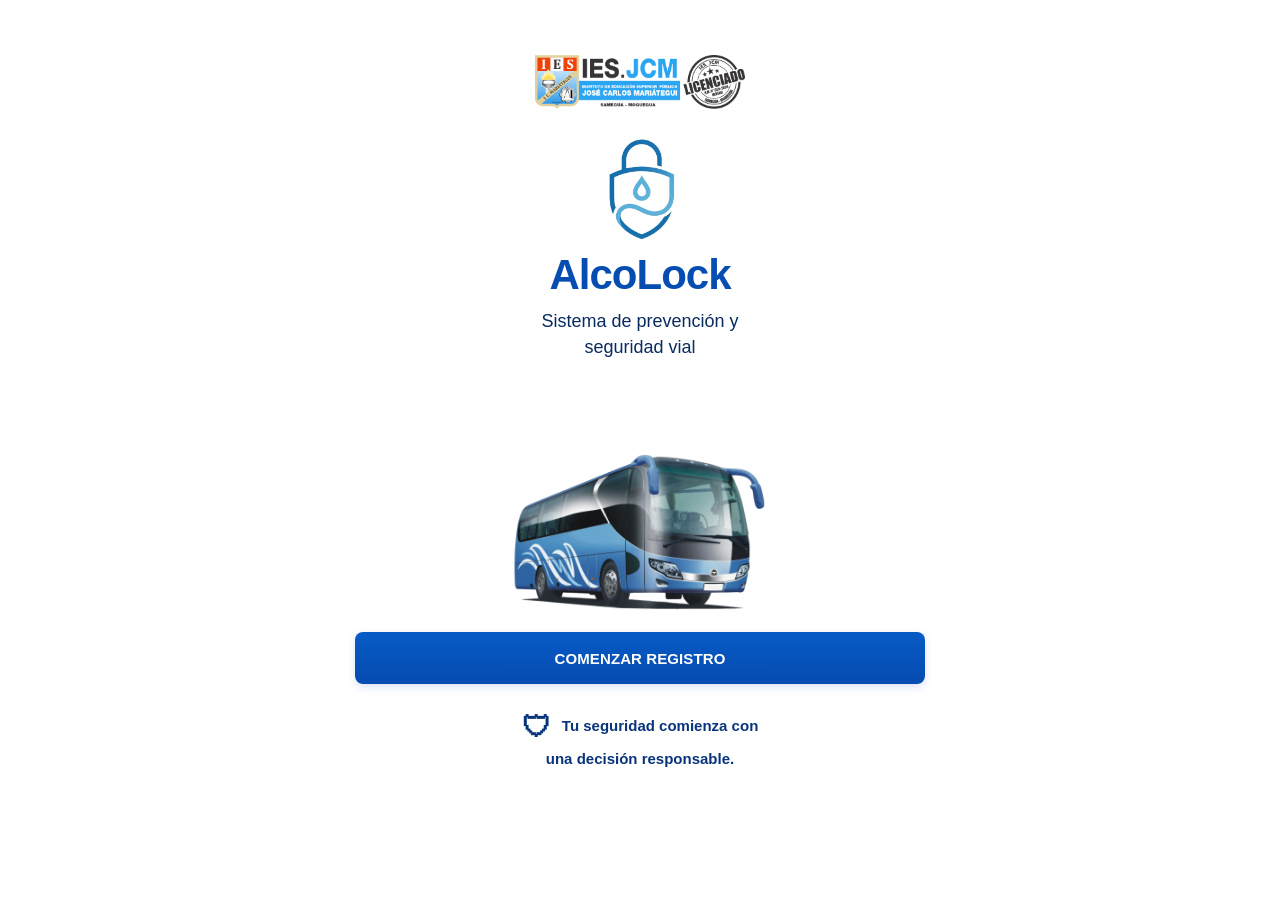
<file: docs/index.html>
<!doctype html>
<html lang="es">
<head>
<meta charset="utf-8">
<meta name="viewport" content="width=device-width, initial-scale=1, viewport-fit=cover">
<meta name="theme-color" content="#064db2">
<title>AlcoLock | Registro</title>
<link rel="stylesheet" href="static/css/style.css">
</head>
<body>
<main class="app-shell">
  <section class="phone-app" id="app">
    <header class="topbar hidden" id="topbar">
      <button class="icon-btn" id="backBtn" aria-label="Volver">‹</button>
      <div class="brand-name">AlcoLock</div><div class="top-spacer"></div>
    </header>
    <div class="progress hidden" id="progress"></div>

    <section class="screen active welcome" data-step="1">
      <img class="brand-image" src="static/img/logo-iesjcm-2026.png" alt="Perú y MINEDU">
      <img class="alco-logo" src="static/img/logo-alcolock.png" alt="AlcoLock">
      <h1>AlcoLock</h1><p class="tagline">Sistema de prevención y<br>seguridad vial</p>
      <div class="hero-images">
        <img class="hero-image bus-image" src="static/img/bus.png" alt="Bus de transporte">
        <!-- <img class="hero-image device-image" src="static/img/alcolock.jpg" alt="Dispositivo AlcoLock"> -->
      </div>
      <button class="primary" data-next>COMENZAR REGISTRO</button>
      <p class="security-note"><span class="shield">🛡</span> Tu seguridad comienza con<br>una decisión responsable.</p>
    </section>

    <section class="screen" data-step="2">
      <div class="section-title"><h2>Tipo de servicio</h2><p>Selecciona el tipo de servicio que realizas.</p></div>
      <div class="segmented"><button class="choice selected" data-service="Interprovincial"><img class="ui-icon" src="static/img/icon-bus.svg" alt="">Interprovincial</button><button class="choice" data-service="Público urbano"><img class="ui-icon" src="static/img/icon-edificio.svg" alt="">Público urbano</button></div>
      <label>Empresa de transporte<select id="empresa"><option value="">Selecciona o ingresa tu empresa</option><option>Transportes Moquegua Turístico SRL</option><option>Empresa de Transporte Regional</option><option>Otra empresa</option></select></label>
      <label>DNI<input id="dni" inputmode="numeric" maxlength="8" placeholder="Ingresa tu DNI"></label>
      <label>Nombres<input id="nombres" maxlength="80" placeholder="Ingresa tus nombres"></label>
      <label>Apellidos<input id="apellidos" maxlength="100" placeholder="Ingresa tus apellidos"></label>
      <label>Celular<div class="phone"><span>+51</span><input id="celular" inputmode="numeric" maxlength="9" placeholder="Ingresa tu número"></div></label>
      <button class="primary" data-next>CONTINUAR</button><p class="privacy"><img class="ui-icon tiny-icon" src="static/img/icon-candado.svg" alt=""> Tu información está protegida</p>
    </section>

    <section class="screen" data-step="3">
      <div class="section-title"><h2>Datos del conductor</h2><p>Verifica los datos registrados antes de continuar.</p></div>
      <div class="summary-card"><b id="previewName">—</b><span id="previewDni">DNI —</span><span id="previewCompany">—</span></div>
      <label>DNI<input id="dni3" disabled></label><label>Nombres<input id="nombres3" disabled></label><label>Apellidos<input id="apellidos3" disabled></label><label>Celular<input id="celular3" disabled></label>
      <button class="primary" data-next>CONTINUAR</button><p class="privacy"><img class="ui-icon tiny-icon" src="static/img/icon-candado.svg" alt=""> Tu información está protegida</p>
    </section>

    <section class="screen" data-step="4">
      <div class="section-title"><h2>Vincular dispositivo</h2><p>Tus datos de seguridad se registraron correctamente. Ahora vincula tu dispositivo.</p></div>
      <label>Código del dispositivo<input id="codigoDispositivo" maxlength="30" placeholder="Ej. ALC-0000-0000"></label>
      <label>Placa del vehículo<input id="placa" maxlength="10" placeholder="Ej. ABC-123"></label>
      <div class="info-box"><img class="ui-icon info-icon" src="static/img/icon-dispositivo.svg" alt=""><span>El dispositivo opera de forma autónoma con su propio módulo SIM para enviar alertas y realizar llamadas de emergencia.</span></div>
      <button class="primary" id="linkDevice">VINCULAR ALCOLOCK</button>
      <p class="hint">ⓘ El código se encuentra en la etiqueta del dispositivo</p>
    </section>

    <section class="screen center-screen" data-step="5">
      <div class="success-circle">✓</div><h2>¡Dispositivo vinculado!</h2><p>AlcoLock quedó asociado correctamente a tu vehículo y está listo para operar.</p>
      <div class="device-card"><div><span>Dispositivo</span><b id="deviceOut">—</b></div><div><span>Vehículo</span><b id="plateOut">—</b></div><div><span>Estado</span><b class="online">● &nbsp;Conectado correctamente</b></div></div>
      <button class="primary" data-next>CONTINUAR</button><div class="info-box"><img class="ui-icon info-icon" src="static/img/icon-dispositivo.svg" alt=""><span>El módulo SIM del dispositivo está configurado para enviar alertas y realizar llamadas de emergencia.</span></div>
    </section>

    <section class="screen" data-step="6">
      <div class="section-title center"><h2>¿A quién avisamos en caso de emergencia?</h2><p>Registra a las personas responsables que podrán ser contactadas si se detecta una situación de riesgo durante el viaje.</p></div>
      <div class="contact-types"><button class="type-card" data-type="Familiar"><img class="ui-icon contact-icon" src="static/img/icon-usuarios.svg" alt=""><span><b>Familiares</b><small>Familiar, amigo o persona de confianza.</small></span><i>›</i></button><button class="type-card" data-type="Empresa"><img class="ui-icon contact-icon" src="static/img/icon-maletin.svg" alt=""><span><b>Empresa</b><small>Responsable o supervisor de transporte.</small></span><i>›</i></button><button class="type-card" data-type="Emergencia"><img class="ui-icon contact-icon" src="static/img/icon-telefono.svg" alt=""><span><b>Contacto de emergencia</b><small>Persona o entidad para contacto inmediato.</small></span><i>›</i></button></div>
      <button class="primary" data-next>CONTINUAR</button><p class="hint">Podrás editar esta información más adelante.</p>
    </section>

    <section class="screen" data-step="7">
      <div class="section-title"><h2>Registro de contactos</h2><p>Registra entre 1 y 3 contactos de seguridad.</p></div>
      <div id="contacts"></div><button class="secondary" id="addContact">+ AGREGAR CONTACTO</button><button class="primary" id="saveContacts">REGISTRAR CONTACTOS</button>
    </section>

    <section class="screen" data-step="8">
      <div class="section-title"><h2>Revisa los contactos registrados</h2><p>Estas son las personas que serán contactadas en caso de emergencia.</p></div>
      <div id="contactReview"></div><button class="primary" id="confirmContacts">CONFIRMAR Y CONTINUAR</button><p class="hint">Podrás editar esta información más adelante.</p>
    </section>

    <section class="screen center-screen final" data-step="9">
      <div class="success-circle">✓</div><h2>¡Todo está listo!</h2><p>Tus datos de seguridad se registraron correctamente.</p>
      <div class="check-list"><div>✓ <span>Conductor registrado</span></div><div>✓ <span>Vehículo vinculado</span></div><div>✓ <span>Contactos de emergencia registrados</span></div><div>✓ <span>Sistema listo para operar</span></div></div>
      <button class="primary" id="goAlcolock">IR A ALCOLOCK</button><div class="bluetooth"><img class="ui-icon tiny-icon" src="static/img/icon-bluetooth.svg" alt=""> Asegúrate de estar cerca del vehículo<br>y activar el Bluetooth.</div>
      <div id="savedMessage" class="saved-message"></div>
    </section>
  </section>
</main>
<script src="static/js/script.js"></script>
</body></html>
</file>
<file: docs/static/css/style.css>
:root{
  --blue:#064db2;--blue2:#0757c4;--ink:#0b2858;--muted:#687386;
  --line:#c8d1de;--bg:#fff;--soft:#edf5ff;--ok:#159447
}
*{box-sizing:border-box}
html,body{margin:0;min-height:100%;font-family:Inter,Segoe UI,Arial,sans-serif;color:#12203a;background:#fff;font-size:16px}
body{overflow-x:hidden}
button,input,select{font:inherit}
.app-shell{min-height:100vh;width:100%;display:block;background:#fff}
.phone-app{width:100%;min-height:100vh;background:#fff;border:0;border-radius:0;box-shadow:none;overflow:hidden;position:relative}
.screen{display:none;width:min(100%,760px);margin:0 auto;padding:32px 34px 42px;min-height:calc(100vh - 120px)}
.screen.active{display:flex;flex-direction:column}
.topbar{height:72px;display:flex;align-items:center;padding:0 max(24px,calc((100vw - 760px)/2 + 4px));border-bottom:1px solid #e4e8ee;background:#fff}
.topbar.hidden{display:none}
.icon-btn{border:0;background:none;color:var(--blue);font-size:38px;line-height:1;cursor:pointer;padding:0 14px 6px 0}
.brand-name{font-size:25px;font-weight:800;color:#073b91;flex:1;text-align:center;margin-left:-36px}
.top-spacer{width:44px}
.progress{width:min(100%,760px);height:58px;margin:0 auto;display:flex;align-items:center;justify-content:space-between;padding:0 34px;background:#fff}
.progress.hidden{display:none}
.pstep{width:28px;height:28px;border-radius:50%;background:#f0f2f6;color:#313a49;font-size:14px;display:grid;place-items:center;position:relative;z-index:1;font-weight:600}
.pstep:not(:last-child):after{content:"";position:absolute;width:calc((min(100vw,760px) - 68px)/5 - 28px);height:2px;background:#e1e5eb;left:27px;top:13px;z-index:-1}
.pstep.done,.pstep.current{background:var(--blue);color:#fff}
.welcome{align-items:center;text-align:center;padding-top:46px}
.brand-image{width:210px;height:54px;object-fit:contain;margin-bottom:28px}
.alco-logo{width:104px;height:104px;object-fit:contain;border-radius:18px}
.welcome h1{font-size:42px;margin:10px 0 9px;color:var(--blue);letter-spacing:-1px}
.tagline{font-size:18px;line-height:1.45;color:#092b62;margin:0 0 20px}
.hero-images{width:min(100%,570px);display:flex;align-items:end;justify-content:center;gap:20px;height:230px;margin-bottom:22px}
.hero-image{object-fit:contain}
.bus-image{width:76%;max-height:165px}.device-image{width:21%;max-height:175px}
.ui-icon{width:24px;height:24px;object-fit:contain}.tiny-icon{width:16px;height:16px;vertical-align:middle;margin-right:5px}
.info-icon{width:42px;height:42px;object-fit:contain;flex:0 0 42px}.contact-icon{width:48px;height:48px;object-fit:contain;flex:0 0 48px}
.primary,.secondary{width:100%;border-radius:8px;padding:16px 18px;border:0;font-weight:800;font-size:15px;letter-spacing:.1px;cursor:pointer;min-height:52px}
.primary{background:linear-gradient(180deg,#075bc6,#064bb0);color:white;box-shadow:0 3px 8px #064db226}.secondary{background:#fff;color:var(--blue);border:1.5px solid var(--blue);margin-bottom:12px}
.security-note{color:#08347c;font-size:15px;font-weight:650;line-height:1.45;margin-top:22px}.shield{font-size:29px;vertical-align:middle;margin-right:7px}
.section-title{margin:12px 0 24px}.section-title.center{text-align:center}.section-title h2{color:#062f76;font-size:23px;margin:0 0 9px}.section-title.center h2{font-size:25px}.section-title p{margin:0;color:#2c3442;font-size:15px;line-height:1.5}
.segmented{display:flex;border:1.5px solid #aebbd0;border-radius:8px;overflow:hidden;margin-bottom:20px}.choice{flex:1;padding:14px 10px;background:#fff;border:0;color:#22324d;font-size:14px;display:flex;gap:8px;justify-content:center;align-items:center;cursor:pointer;min-height:50px}.choice+.choice{border-left:1.5px solid #aebbd0}.choice.selected{background:var(--blue);color:#fff}
.icon-ref{font-size:10px;font-weight:800;color:inherit;opacity:.9}
.screen label{display:block;font-size:14px;font-weight:700;color:#132f5d;margin:0 0 16px}.screen input,.screen select{width:100%;height:50px;border:1.5px solid #c1cbd8;border-radius:7px;padding:0 14px;margin-top:7px;outline:none;color:#1a2940;background:#fff;font-size:15px}.screen input:focus,.screen select:focus{border-color:#3c78ca;box-shadow:0 0 0 3px #0757c414}
.phone{display:flex;gap:9px}.phone span{margin-top:7px;width:64px;height:50px;border:1.5px solid #c1cbd8;border-radius:7px;display:grid;place-items:center;font-size:14px;color:#1e2c42}.phone input{margin-top:7px}
.privacy,.hint{color:#8b93a2;text-align:center;font-size:12px;margin:14px 0 0}.summary-card,.device-card,.review-card{border:1.5px solid #ccd5e0;border-radius:9px;padding:17px;margin-bottom:16px;background:#fbfcfe}.summary-card{display:flex;flex-direction:column;gap:5px;font-size:14px}.summary-card b{color:#082f73}.summary-card span{color:#596579}
.info-box{background:#eaf4ff;border-radius:9px;padding:16px;display:flex;gap:12px;font-size:13px;line-height:1.5;color:#1a3b6e;margin:5px 0 17px;border:1px solid #d7e8fa}.info-box .icon-ref{min-width:58px}
.center-screen{align-items:center;text-align:center;padding-top:48px}.success-circle{width:76px;height:76px;border-radius:50%;background:#e4f7e9;color:#139345;font-size:44px;display:grid;place-items:center;margin:8px auto 18px}.center-screen h2{color:#082f73;font-size:27px;margin:0 0 9px}.center-screen>p{font-size:14px;line-height:1.55;max-width:390px;margin:0 auto 22px}
.device-card{width:100%;text-align:left}.device-card div{display:flex;justify-content:space-between;gap:12px;padding:11px 0;border-bottom:1px solid #edf0f4;font-size:13px}.device-card div:last-child{border-bottom:0}.device-card span{color:#3b4b62}.online{color:#172033}.online::first-letter{color:#17a34a}
.contact-types{display:flex;flex-direction:column;gap:11px;margin-bottom:20px}.type-card{display:flex;align-items:center;width:100%;background:#fff;border:1.5px solid #ccd5e0;border-radius:9px;padding:16px;text-align:left;color:#0a3279;cursor:pointer;min-height:78px}.type-card>.icon-ref{width:46px;text-align:center;margin-right:10px}.type-card span:nth-child(2){display:flex;flex-direction:column;flex:1}.type-card b{font-size:14px}.type-card small{font-size:12px;color:#697386;margin-top:4px;line-height:1.4}.type-card i{font-style:normal;font-size:30px}
.contact-block{border-top:1px solid #dce2e9;padding-top:16px;margin-top:4px}.contact-block h3{font-size:14px;color:#0b367e;margin:0 0 11px}.remove-contact{float:right;border:0;background:none;color:#c43a3a;font-size:12px;cursor:pointer}
.review-card{position:relative;padding-left:62px;text-align:left}.review-icon{position:absolute;left:16px;top:20px;color:var(--blue)}.review-card b{display:block;color:#0a367e;font-size:13px}.review-card span{display:block;font-size:12px;color:#253249;margin-top:4px}.edit-contact{position:absolute;right:14px;top:17px;border:0;background:none;color:var(--blue);cursor:pointer;font-size:20px}
.check-list{width:100%;border:1.5px solid #ccd5e0;border-radius:9px;padding:14px 18px;text-align:left;margin-bottom:17px}.check-list div{font-size:14px;padding:9px 0;color:#159447;font-weight:800}.check-list span{color:#1c2940;font-weight:600;margin-left:8px}.bluetooth{font-size:12px;color:#074391;background:#eaf4ff;width:100%;padding:13px;margin-top:12px;line-height:1.5}.saved-message{font-size:13px;color:#168b43;margin-top:15px;font-weight:700}.final{padding-top:34px}

/* Tablet and desktop: use the full browser as the background, not a phone frame. */
@media(min-width:761px){
  .screen{padding-left:48px;padding-right:48px}
  .welcome{padding-top:55px}
  .welcome .primary,.welcome .security-note{max-width:570px}
}

/* Mobile: the application occupies the complete viewport and remains comfortably readable. */
@media(max-width:760px){
  html,body{font-size:16px}
  .screen{width:100%;padding:24px 22px 34px;min-height:calc(100vh - 118px)}
  .topbar{height:64px;padding:0 20px}
  .brand-name{font-size:22px;margin-left:-30px}.icon-btn{font-size:36px}
  .progress{height:52px;padding:0 22px}
  .pstep{width:27px;height:27px;font-size:13px}
  .pstep:not(:last-child):after{width:calc((100vw - 44px)/5 - 27px)}
  .welcome{padding-top:30px}
  .brand-image{width:190px;height:50px;margin-bottom:22px}
  .alco-logo{width:92px;height:92px}.welcome h1{font-size:37px}.tagline{font-size:17px}
  .hero-images{height:190px;width:100%;gap:12px;margin-bottom:18px}.bus-image{max-height:140px}.device-image{max-height:150px}
  .section-title{margin-top:8px;margin-bottom:20px}.section-title h2{font-size:21px}.section-title.center h2{font-size:22px}.section-title p{font-size:14px}
  .screen label{font-size:14px;margin-bottom:14px}.screen input,.screen select{height:50px;font-size:15px}
  .primary,.secondary{font-size:15px;min-height:52px}.type-card{min-height:74px;padding:14px}.contact-icon{width:44px;height:44px}
  .center-screen{padding-top:34px}.center-screen h2{font-size:24px}.success-circle{width:72px;height:72px}
}

@media(max-width:380px){
  .screen{padding-left:18px;padding-right:18px}
  .progress{padding-left:18px;padding-right:18px}
  .pstep:not(:last-child):after{width:calc((100vw - 36px)/5 - 27px)}
  .welcome h1{font-size:34px}.hero-images{height:165px}
}
</file>
